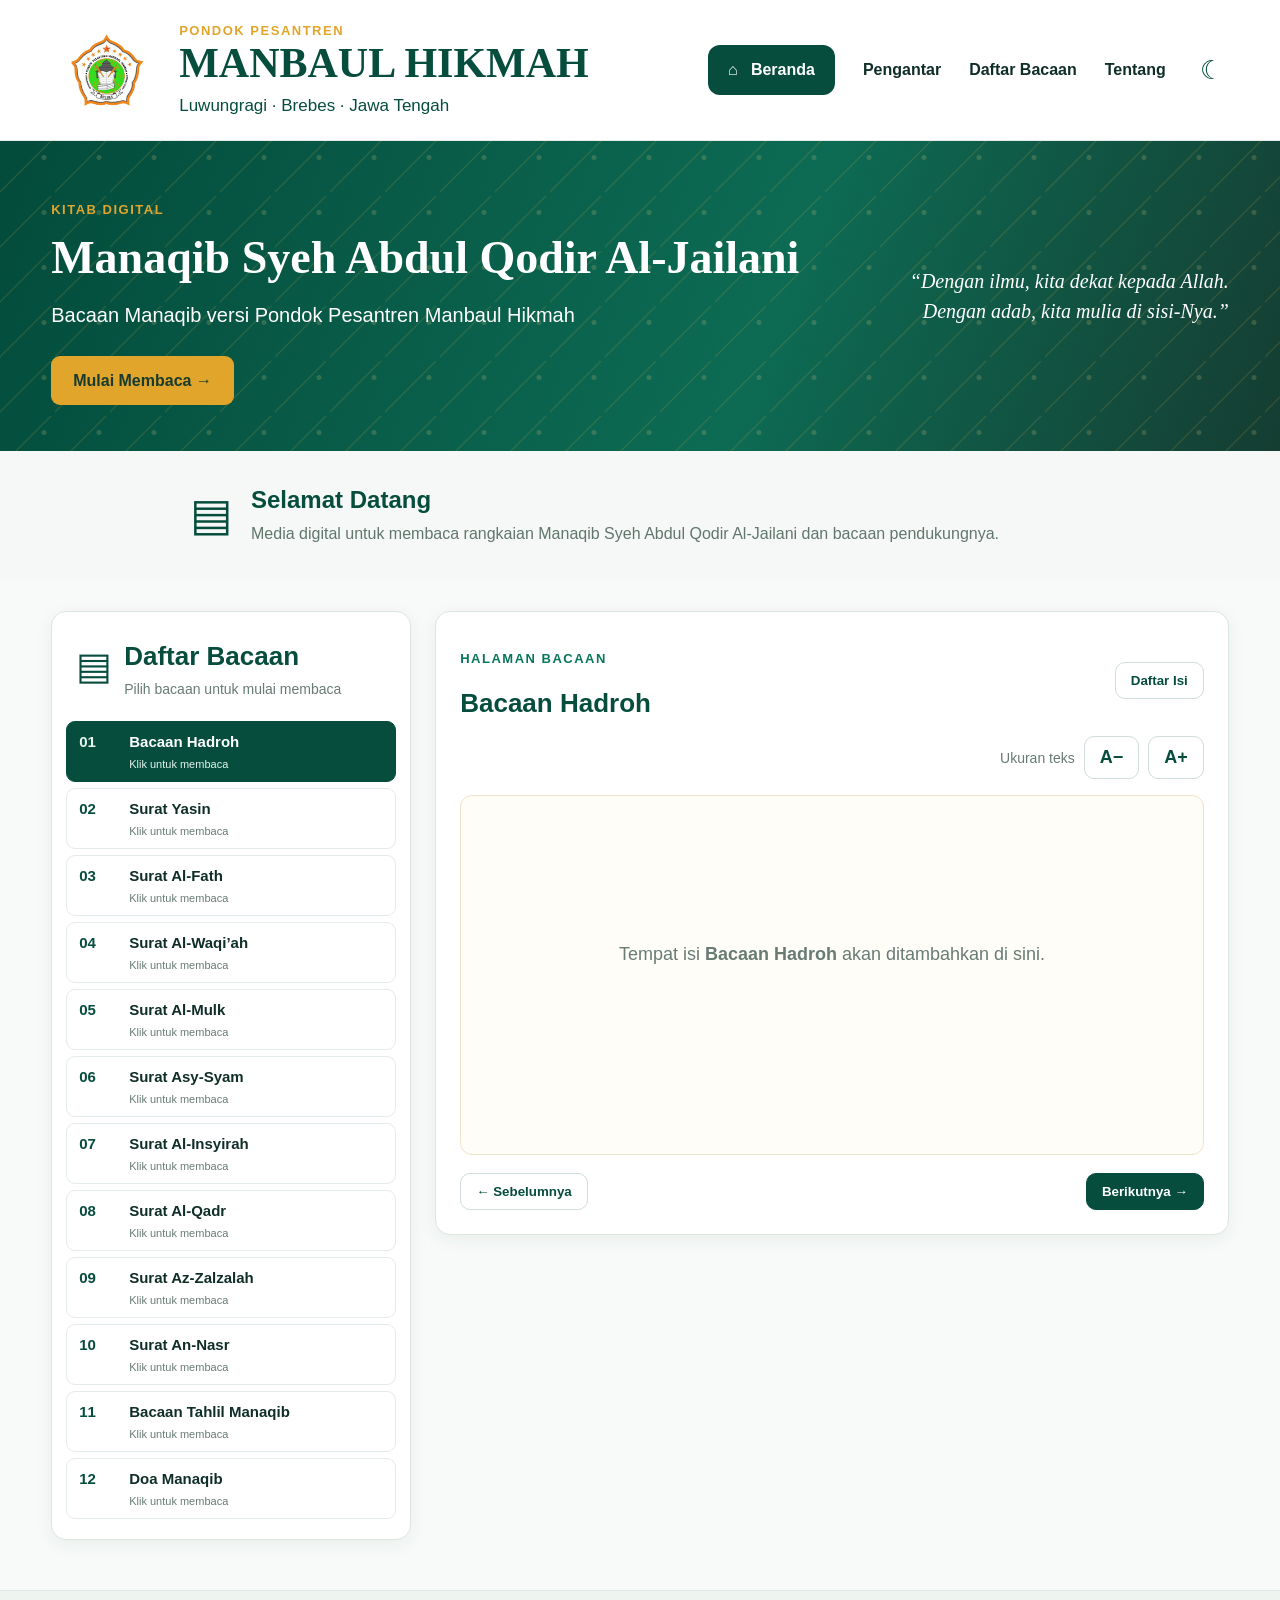
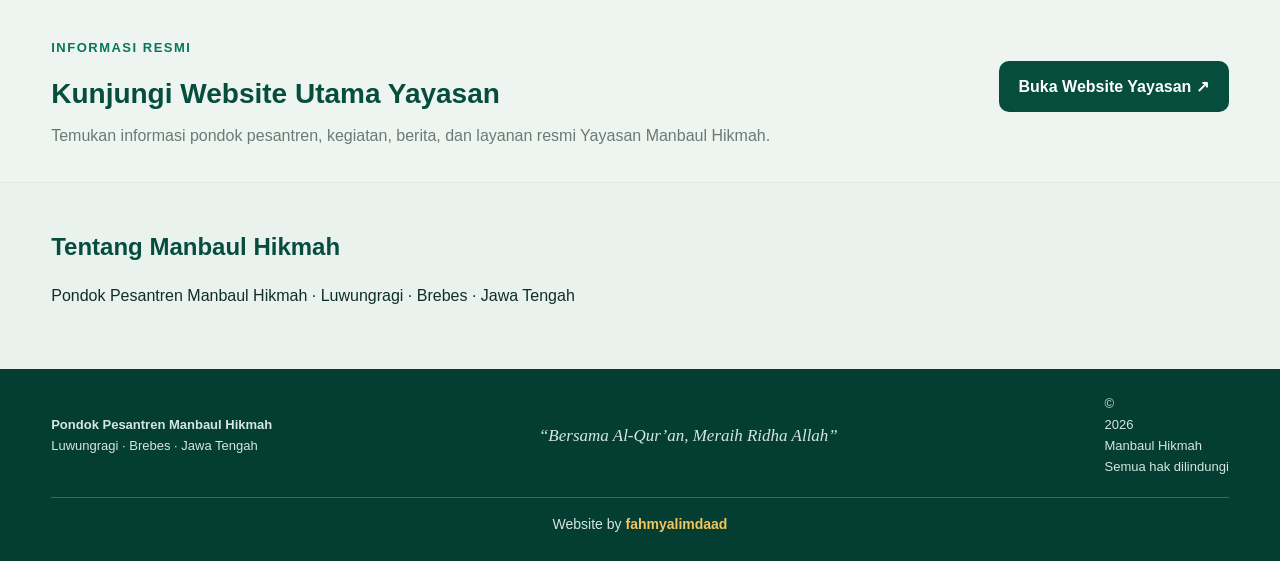
<file: manaqib/index.html>
<!doctype html>
<html lang="id">
<head>
<meta charset="utf-8">
<meta name="viewport" content="width=device-width,initial-scale=1">
<title>Manaqib Syeh Abdul Qodir Al-Jailani | Manbaul Hikmah</title>
<link rel="stylesheet" href="style.css?v=20260916-2">
</head>
<body>
<header class="site-header">
  <div class="wrap header-inner">
    <a class="brand" href="#home">
      <img src="logo-pondok.jpg" alt="Logo Pondok Pesantren Manbaul Hikmah">
      <span class="brand-copy"><small>PONDOK PESANTREN</small><strong>MANBAUL HIKMAH</strong><em>Luwungragi · Brebes · Jawa Tengah</em></span>
    </a>
    <button id="menu" class="menu-button" type="button" aria-label="Buka menu" aria-expanded="false" aria-controls="site-navigation">☰</button>
    <nav id="site-navigation">
      <a class="active" href="#home">⌂ &nbsp; Beranda</a>
      <a href="#pengantar">Pengantar</a>
      <a href="#daftar">Daftar Bacaan</a>
      <a href="#tentang">Tentang</a>
      <button id="night" class="nav-night" type="button" aria-label="Mode malam">☾</button>
    </nav>
  </div>
</header>

<main>
<section id="home" class="hero">
  <div class="hero-pattern"></div>
  <div class="wrap hero-inner">
    <div class="hero-copy">
      <p class="eyebrow">KITAB DIGITAL</p>
      <h1>Manaqib Syeh Abdul Qodir Al-Jailani</h1>
      <p>Bacaan Manaqib versi Pondok Pesantren Manbaul Hikmah</p>
      <a class="hero-button" href="#daftar">Mulai Membaca →</a>
    </div>
    <div class="hero-quote">“Dengan ilmu, kita dekat kepada Allah.<br>Dengan adab, kita mulia di sisi-Nya.”</div>
  </div>
</section>

<section id="pengantar" class="intro-section">
  <div class="wrap intro-box"><span class="book-mark">▤</span><div><h2>Selamat Datang</h2><p>Media digital untuk membaca rangkaian Manaqib Syeh Abdul Qodir Al-Jailani dan bacaan pendukungnya.</p></div></div>
</section>

<section id="daftar" class="reading-section">
  <div class="wrap reading-layout">
    <aside class="list-panel">
      <div class="panel-heading"><span class="heading-icon">▤</span><div><h2>Daftar Bacaan</h2><p>Pilih bacaan untuk mulai membaca</p></div></div>
      <div id="cards" class="cards"></div>
    </aside>
    <section id="bacaan" class="reader-panel">
      <div class="reading-head">
        <div><p class="eyebrow green">HALAMAN BACAAN</p><h2 id="title">Bacaan Hadroh</h2></div>
        <button class="back-button" id="back" type="button">Daftar Isi</button>
      </div>
      <div class="tools" aria-label="Kontrol bacaan">
        <span>Ukuran teks</span>
        <button id="minus" type="button" aria-label="Perkecil teks">A−</button>
        <button id="plus" type="button" aria-label="Perbesar teks">A+</button>
      </div>
      <article id="content"><p class="placeholder">Tempat isi bacaan akan ditambahkan di sini.</p></article>
      <div class="pager"><button class="pager-button" id="prev" type="button">← Sebelumnya</button><button class="pager-button primary" id="next" type="button">Berikutnya →</button></div>
    </section>
  </div>
</section>


<section class="main-site-panel" aria-label="Website utama yayasan">
  <div class="wrap main-site-panel-inner">
    <div>
      <p class="eyebrow green">INFORMASI RESMI</p>
      <h2>Kunjungi Website Utama Yayasan</h2>
      <p>Temukan informasi pondok pesantren, kegiatan, berita, dan layanan resmi Yayasan Manbaul Hikmah.</p>
    </div>
    <a class="main-site-button" href="https://manbaulhikmah.my.id/" target="_blank" rel="noopener noreferrer">Buka Website Yayasan ↗</a>
  </div>
</section>

<section id="tentang" class="about-section"><div class="wrap"><h2>Tentang Manbaul Hikmah</h2><p>Pondok Pesantren Manbaul Hikmah · Luwungragi · Brebes · Jawa Tengah</p></div></section>
</main>
<footer>
  <div class="wrap footer-inner">
    <div class="footer-brand"><strong>Pondok Pesantren Manbaul Hikmah</strong><span>Luwungragi · Brebes · Jawa Tengah</span></div>
    <div class="footer-quote">“Bersama Al-Qur’an, Meraih Ridha Allah”</div>
    <div class="footer-meta">© <span id="year"></span> Manbaul Hikmah<br>Semua hak dilindungi</div>
  </div>
  <div class="wrap footer-credit">Website by <strong>fahmyalimdaad</strong></div>
</footer>
<script src="script.js?v=20260916-2" defer></script>
</body>
</html>
</file>
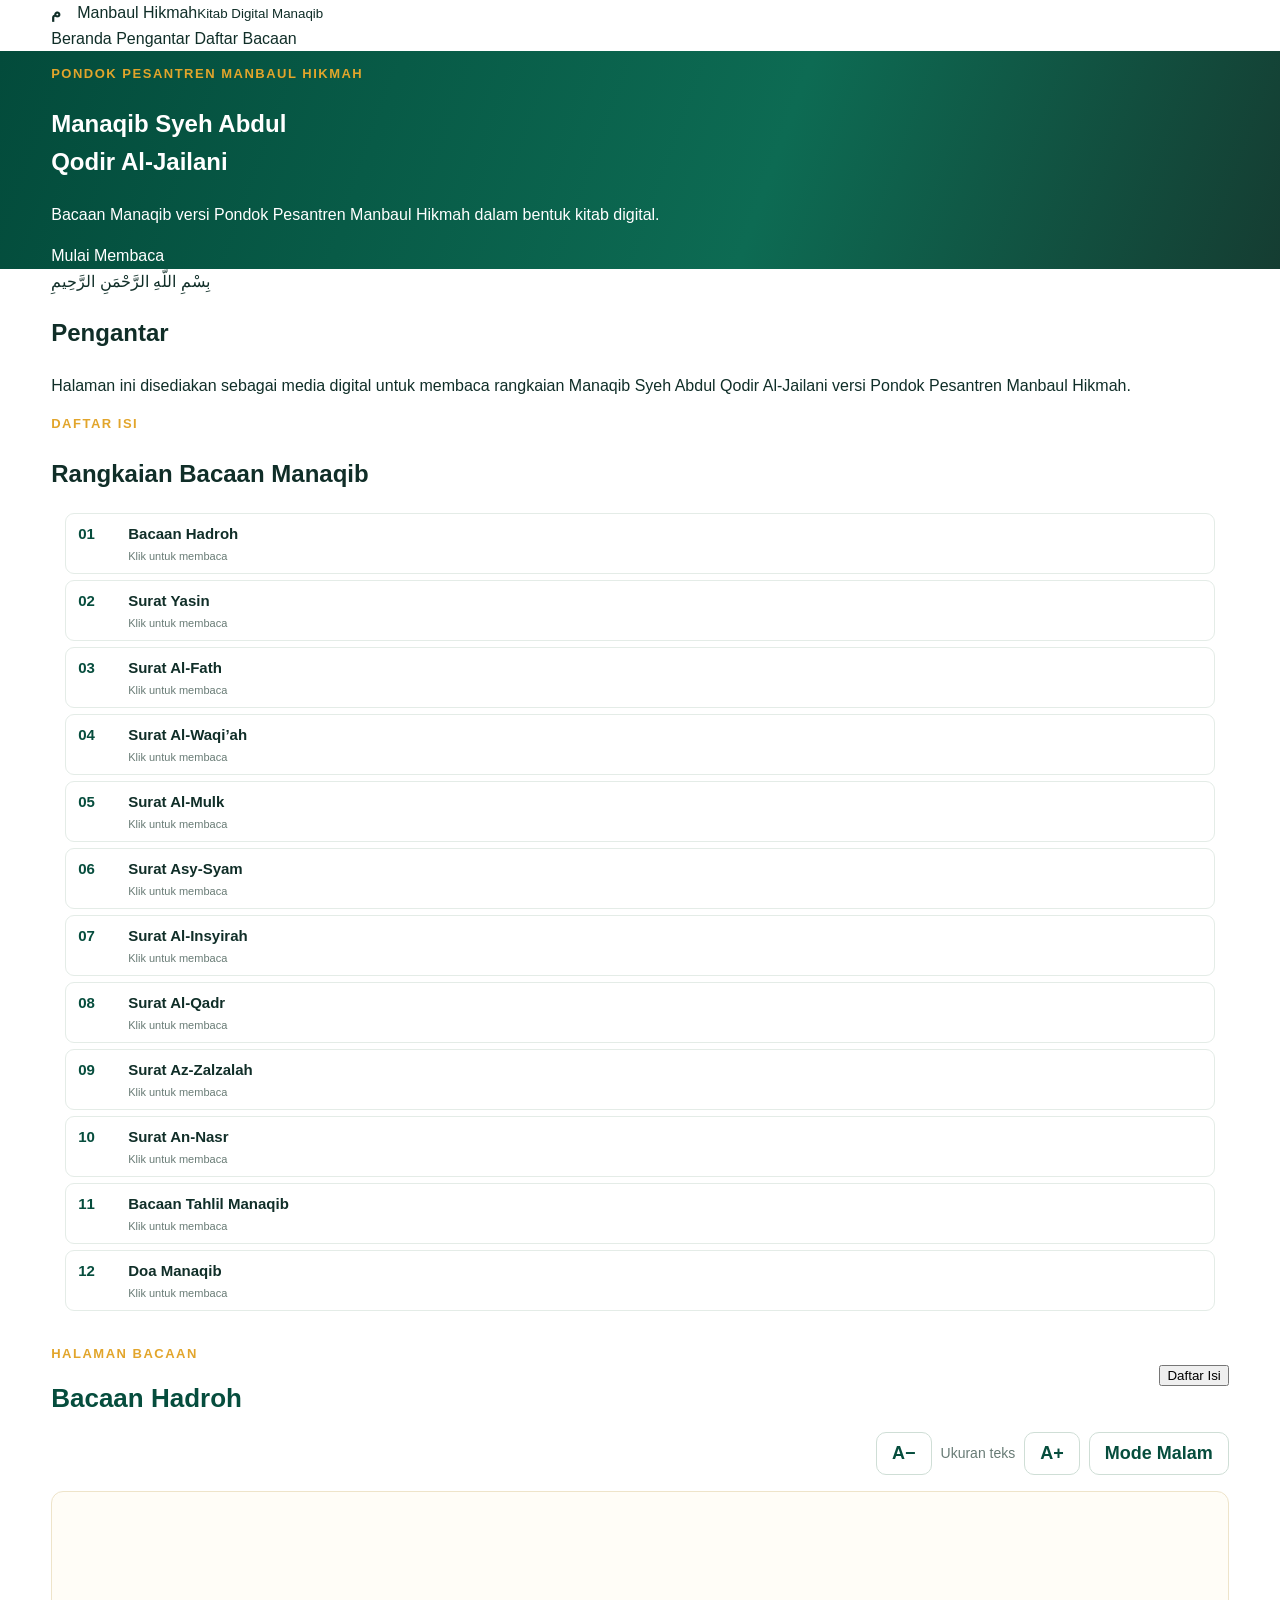
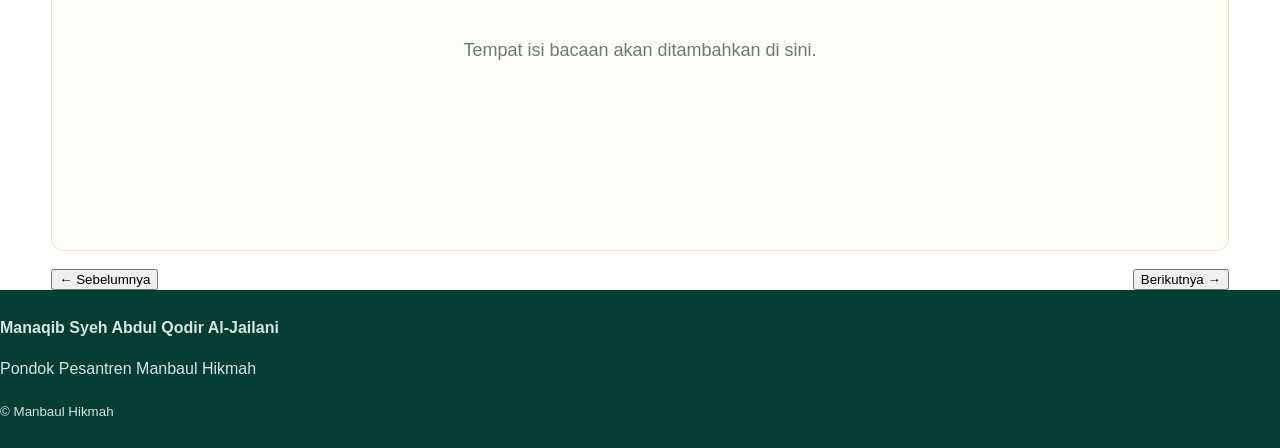
<file: manaqib/index(5).html>
<!doctype html>
<html lang="id">
<head>
  <meta charset="utf-8">
  <meta name="viewport" content="width=device-width,initial-scale=1">
  <title>Manaqib Syeh Abdul Qodir Al-Jailani | Manbaul Hikmah</title>
  <link rel="stylesheet" href="style.css">
</head>
<body>
<header>
  <div class="wrap nav">
    <a class="brand" href="#home">
      <b>م</b>
      <span>Manbaul Hikmah<small>Kitab Digital Manaqib</small></span>
    </a>
    <button id="menu" class="menu-button" aria-label="Buka menu">☰</button>
    <nav>
      <a href="#home">Beranda</a>
      <a href="#pengantar">Pengantar</a>
      <a href="#daftar">Daftar Bacaan</a>
    </nav>
  </div>
</header>

<main>
<section id="home" class="hero">
  <div class="wrap">
    <p class="eyebrow">PONDOK PESANTREN MANBAUL HIKMAH</p>
    <h1>Manaqib Syeh Abdul<br>Qodir Al-Jailani</h1>
    <p>Bacaan Manaqib versi Pondok Pesantren Manbaul Hikmah dalam bentuk kitab digital.</p>
    <a class="btn" href="#daftar">Mulai Membaca</a>
  </div>
</section>

<section id="pengantar" class="section">
  <div class="wrap intro">
    <div class="arabic">بِسْمِ اللَّهِ الرَّحْمَنِ الرَّحِيمِ</div>
    <h2>Pengantar</h2>
    <p>Halaman ini disediakan sebagai media digital untuk membaca rangkaian Manaqib Syeh Abdul Qodir Al-Jailani versi Pondok Pesantren Manbaul Hikmah.</p>
  </div>
</section>

<section id="daftar" class="section soft">
  <div class="wrap">
    <div class="heading">
      <p class="eyebrow">DAFTAR ISI</p>
      <h2>Rangkaian Bacaan Manaqib</h2>
    </div>
    <div id="cards" class="cards"></div>
  </div>
</section>

<section id="bacaan" class="section">
  <div class="wrap panel">
    <div class="reading-head">
      <div>
        <p class="eyebrow">HALAMAN BACAAN</p>
        <h2 id="title">Bacaan Hadroh</h2>
      </div>
      <button class="btn small" id="back">Daftar Isi</button>
    </div>
    <div class="tools">
      <button id="minus">A−</button>
      <span>Ukuran teks</span>
      <button id="plus">A+</button>
      <button id="night">Mode Malam</button>
    </div>
    <article id="content">
      <p class="placeholder">Tempat isi bacaan akan ditambahkan di sini.</p>
    </article>
    <div class="pager">
      <button class="btn outline" id="prev">← Sebelumnya</button>
      <button class="btn" id="next">Berikutnya →</button>
    </div>
  </div>
</section>
</main>

<footer>
  <b>Manaqib Syeh Abdul Qodir Al-Jailani</b>
  <p>Pondok Pesantren Manbaul Hikmah</p>
  <small>© <span id="year"></span> Manbaul Hikmah</small>
</footer>
<script src="script.js"></script>
</body>
</html>
</file>
<file: manaqib/style.css>
:root{--green:#064d3d;--green2:#08765a;--gold:#e2a52b;--ink:#102e28;--muted:#687b75;--paper:#fffdf7;--line:#dce6e1;--size:28px}*{box-sizing:border-box}html{scroll-behavior:smooth}body{margin:0;font-family:Arial,Helvetica,sans-serif;color:var(--ink);background:#fff;line-height:1.6}body.night-mode{--ink:#e8f2ee;--muted:#b6c9c1;--line:#36554b;background:#102a24;color:var(--ink)}a{text-decoration:none;color:inherit}.wrap{width:min(1390px,92%);margin:auto}.site-header{background:#fff;border-bottom:1px solid #e5ece8;position:sticky;top:0;z-index:20}body.night-mode .site-header{background:#12352c}.header-inner{min-height:140px;display:flex;align-items:center;justify-content:space-between;gap:25px}.brand{display:flex;align-items:center;gap:16px}.brand img{width:112px;height:112px;object-fit:contain}.brand-copy small,.eyebrow{display:block;font-size:13px;font-weight:800;letter-spacing:1.5px;color:var(--gold)}.brand-copy strong{display:block;font-family:Georgia,serif;font-size:42px;line-height:1;color:var(--green)}.brand-copy em{display:block;font-style:normal;font-size:17px;color:var(--green);margin-top:8px}.site-header nav{display:flex;align-items:center;gap:28px;font-weight:700}.site-header nav a{padding:12px 0}.site-header nav a.active{background:var(--green);color:#fff;padding:12px 20px;border-radius:12px}.nav-night,.menu-button{border:0;background:none;font-size:26px;cursor:pointer;color:var(--green)}.menu-button{display:none}.hero{position:relative;overflow:hidden;background:linear-gradient(110deg,#034b3b,#0d6b53 60%,#153d32);color:#fff}.hero-pattern{position:absolute;inset:0;opacity:.18;background-image:radial-gradient(circle at 80% 30%,#f6d58a 0 2px,transparent 3px),linear-gradient(135deg,transparent 45%,#e7b64c 46%,transparent 48%);background-size:55px 55px}.hero-inner{position:relative;min-height:310px;display:flex;align-items:center;justify-content:space-between;gap:30px;padding:42px 0}.hero-copy{max-width:760px}.hero-copy h1{font-family:Georgia,serif;font-size:46px;line-height:1.1;margin:8px 0 15px}.hero-copy p:not(.eyebrow){font-size:20px;margin:0 0 25px}.hero-button{display:inline-block;background:var(--gold);color:#173b2f;padding:12px 22px;border-radius:9px;font-weight:800}.hero-quote{text-align:right;font-family:Georgia,serif;font-style:italic;font-size:20px;line-height:1.5}.intro-section{padding:28px 0;background:#f5f8f6}.intro-box{display:flex;align-items:center;gap:18px;max-width:900px}.book-mark{font-size:45px;color:var(--green)}.intro-box h2{margin:0;color:var(--green)}.intro-box p{margin:2px 0;color:#61766d}.reading-section{padding:32px 0 50px;background:#f7faf8}.reading-layout{display:grid;grid-template-columns:360px 1fr;gap:24px;align-items:start}.list-panel,.reader-panel{background:#fff;border:1px solid var(--line);border-radius:15px;box-shadow:0 4px 18px #103c3010}.panel-heading{display:flex;gap:12px;padding:24px 24px 15px}.heading-icon{font-size:38px;color:var(--green)}.panel-heading h2,.reading-head h2{margin:0;font-size:26px;color:var(--green)}.panel-heading p{margin:0;color:var(--muted);font-size:14px}.cards{padding:0 14px 14px}.reading-card{width:100%;display:grid;grid-template-columns:42px 1fr 18px;align-items:center;gap:8px;text-align:left;border:1px solid #e4ece7;border-radius:9px;background:#fff;color:var(--ink);padding:11px 12px;margin:6px 0;cursor:pointer;font-size:15px}.reading-card span{font-weight:800;color:var(--green)}.reading-card strong{font-weight:700}.reading-card small{grid-column:2/4;color:var(--muted);font-size:11px}.reading-card.selected{background:var(--green);color:#fff;border-color:var(--green)}.reading-card.selected span,.reading-card.selected small{color:#e4f4ed}.reader-panel{padding:24px}.reading-head{display:flex;justify-content:space-between;align-items:center;gap:15px}.green{color:var(--green2)}.back-button,.tools button,.pager-button{border:1px solid #cfded6;background:#fff;color:var(--green);border-radius:10px;padding:10px 15px;font-weight:800;cursor:pointer}.tools{display:flex;justify-content:flex-end;align-items:center;gap:9px;margin:12px 0 16px;color:var(--muted);font-size:14px}.tools button{font-size:18px;min-width:48px}.tools button:hover,.pager-button:hover{background:#edf5f0}#content{font-size:var(--size);line-height:2.25;text-align:right;direction:rtl;min-height:360px;padding:30px 26px;background:var(--paper);border:1px solid #eee4ca;border-radius:12px;color:#243f34;overflow-wrap:anywhere}#content .arabic-text{font-size:inherit}#content .arabic-text p{margin:0 0 15px}#content .placeholder{direction:ltr;text-align:center;font-size:18px;color:var(--muted);padding:90px 20px}.pager{display:flex;justify-content:space-between;gap:15px;margin-top:18px}.pager-button.primary{background:var(--green);color:#fff;border-color:var(--green)}body.night-mode .reading-section,body.night-mode .intro-section{background:#102a24}body.night-mode .list-panel,body.night-mode .reader-panel,body.night-mode .reading-card,body.night-mode .back-button,body.night-mode .tools button,body.night-mode .pager-button{background:#173c31;color:var(--ink);border-color:#36554b}body.night-mode #content{background:#203b32;color:#e8f2ee;border-color:#466052}body.night-mode .reading-card.selected,body.night-mode .pager-button.primary{background:#0b7658;color:#fff}body.night-mode .brand-copy strong,body.night-mode .brand-copy em,body.night-mode .panel-heading h2,body.night-mode .reading-head h2,body.night-mode .heading-icon{color:#d9f1e6}.about-section{padding:45px 0;background:#eaf2ee}.about-section h2{margin:0;color:var(--green)}footer{background:#043d31;color:#d6e6df;padding:25px 0}.footer-inner{display:flex;justify-content:space-between;gap:25px;align-items:center;font-size:13px}.footer-inner strong,.footer-inner span{display:block}.footer-quote{font-family:Georgia,serif;font-style:italic;font-size:17px}@media(max-width:1000px){.header-inner{min-height:95px}.brand img{width:75px;height:75px}.brand-copy strong{font-size:30px}.brand-copy em{font-size:13px}.site-header nav{gap:15px;font-size:13px}.reading-layout{grid-template-columns:300px 1fr}.hero-copy h1{font-size:38px}.hero-quote{font-size:16px}}@media(max-width:760px){.menu-button{display:block}.site-header nav{display:none;position:absolute;left:0;right:0;top:95px;background:#fff;padding:18px 4%;flex-direction:column;align-items:stretch;border-bottom:1px solid var(--line)}body.night-mode .site-header nav{background:#12352c}.site-header nav.show{display:flex}.site-header nav a.active{text-align:center}.reading-layout{grid-template-columns:1fr}.hero-inner{display:block}.hero-quote{text-align:left;margin-top:25px}.hero-copy h1{font-size:34px}.hero-copy p:not(.eyebrow){font-size:17px}.reading-head{align-items:flex-start;flex-direction:column}.tools{justify-content:flex-start;flex-wrap:wrap}.footer-inner{flex-direction:column;align-items:flex-start}#content{font-size:var(--size);padding:22px 14px}}@media(max-width:430px){.brand-copy strong{font-size:23px}.brand-copy small{font-size:10px}.brand-copy em{font-size:10px}.brand img{width:58px;height:58px}.header-inner{min-height:78px}.site-header nav{top:78px}.hero-copy h1{font-size:29px}.reader-panel{padding:15px}}


/* Responsive header and mobile menu refinement */
.menu-button{position:relative;z-index:31;display:none;align-items:center;justify-content:center;width:46px;height:46px;border:1px solid #d8e5df;border-radius:10px;background:#fff;color:var(--green);font-size:30px;line-height:1}
.site-header nav{position:relative;z-index:30}
@media (max-width:760px){
  .header-inner{width:min(100% - 28px,1390px);min-height:82px;gap:10px}
  .brand{min-width:0;gap:9px}
  .brand img{width:62px;height:62px;flex:0 0 62px}
  .brand-copy{min-width:0}
  .brand-copy small{font-size:9px;letter-spacing:1px;white-space:nowrap}
  .brand-copy strong{font-size:24px;line-height:1.02;letter-spacing:-.5px}
  .brand-copy em{font-size:10px;margin-top:4px;white-space:nowrap}
  .menu-button{display:flex;flex:0 0 46px}
  .site-header nav{display:none;position:absolute;top:82px;left:0;right:0;padding:12px 14px 16px;background:#fff;border-top:1px solid #e5ece8;border-bottom:1px solid #dce6e1;box-shadow:0 10px 24px rgba(0,45,35,.12);flex-direction:column;align-items:stretch;gap:5px}
  .site-header nav.show{display:flex}
  .site-header nav a,.site-header nav .nav-night{display:block;width:100%;padding:12px 14px;text-align:left;border-radius:8px;font-size:15px}
  .site-header nav a.active{text-align:left}
  .nav-night{text-align:left}
  body.night-mode .site-header nav{background:#12352c;border-color:#36554b}
  .hero-inner{min-height:0;padding:54px 0 58px}
  .hero-copy h1{font-size:clamp(31px,8vw,42px);line-height:1.12}
  .hero-copy p:not(.eyebrow){font-size:18px;line-height:1.55}
  .hero-button{padding:13px 20px;font-size:16px}
  .hero-quote{font-size:19px;line-height:1.55;margin-top:42px}
  .intro-section{padding:34px 0}
  .intro-box{align-items:flex-start;gap:15px}
  .intro-box h2{font-size:28px}
  .intro-box p{font-size:17px;line-height:1.7}
  .reading-section{padding:24px 0 36px}
  .reading-layout{gap:18px}
  .list-panel,.reader-panel{border-radius:14px}
  .panel-heading{padding:20px 18px 12px}
  .cards{padding:0 10px 10px}
  .reader-panel{padding:18px}
  .reading-head h2{font-size:25px}
  .tools{margin-top:15px}
  #content{font-size:var(--size);line-height:2.1;min-height:280px;padding:24px 15px}
  .pager{flex-wrap:wrap}
  .pager-button{flex:1 1 140px}
}
@media (min-width:761px){
  .site-header nav{display:flex!important}
}

/* Revisi aman: hanya panel website yayasan, footer credit, dan logo mobile. */
.main-site-panel{padding:34px 0;background:#eef5f0;border-top:1px solid #dce8e1;border-bottom:1px solid #dce8e1}
.main-site-panel-inner{display:flex;align-items:center;justify-content:space-between;gap:24px}
.main-site-panel h2{margin:4px 0 6px;color:var(--green);font-size:28px}
.main-site-panel p:not(.eyebrow){margin:0;color:var(--muted)}
.main-site-button{display:inline-block;flex:0 0 auto;background:var(--green);color:#fff;padding:13px 20px;border-radius:10px;font-weight:800}
.footer-brand strong,.footer-brand span{display:block}
.footer-meta{font-size:13px}
.footer-credit{margin-top:20px;padding-top:15px;border-top:1px solid rgba(214,230,223,.25);text-align:center;font-size:14px}
.footer-credit strong{color:#f4c65b}
@media(max-width:760px){
  .main-site-panel-inner{display:flex;flex-direction:column;align-items:flex-start;gap:16px}
  .main-site-panel h2{font-size:24px;line-height:1.25}
  .main-site-button{width:100%;text-align:center}
  .brand{gap:8px}
  .brand img{width:58px;height:58px;flex:0 0 58px;object-fit:contain;background:#fff;border-radius:8px;padding:3px}
  .brand-copy{min-width:0}
  .brand-copy strong{font-size:clamp(19px,6vw,25px);letter-spacing:-.6px}
  .brand-copy small{font-size:9px;letter-spacing:.8px}
  .brand-copy em{font-size:10px;margin-top:3px}
}


/* Mobile reading visibility fix */
#bacaan { min-width: 0; }
#content { display: block; visibility: visible; opacity: 1; }
#content .arabic-text { display: block; width: 100%; }
@media (max-width:760px){
  .reader-panel { min-width: 0; overflow: visible; }
  #content { width: 100%; min-width: 0; max-width: 100%; overflow-x: hidden; word-break: normal; }
  #content .arabic-text { overflow-wrap: anywhere; }
}
</file>
